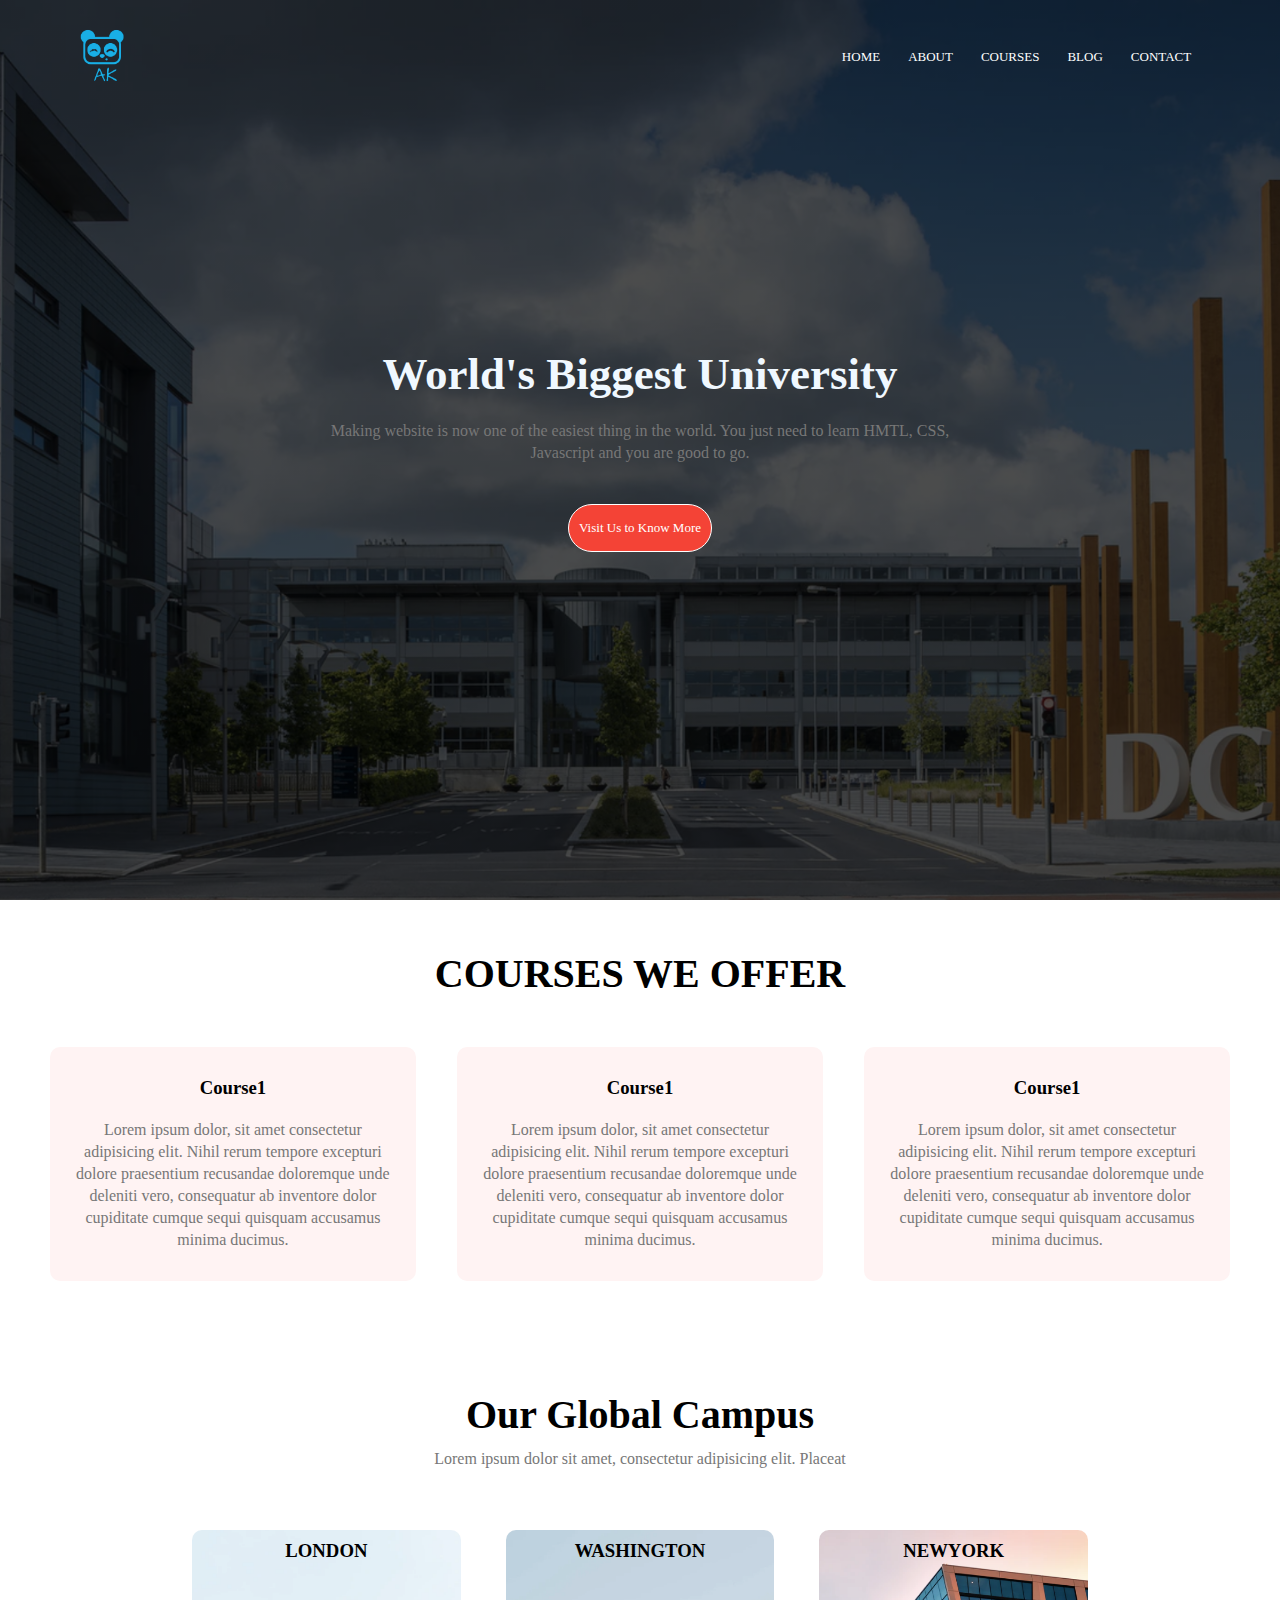
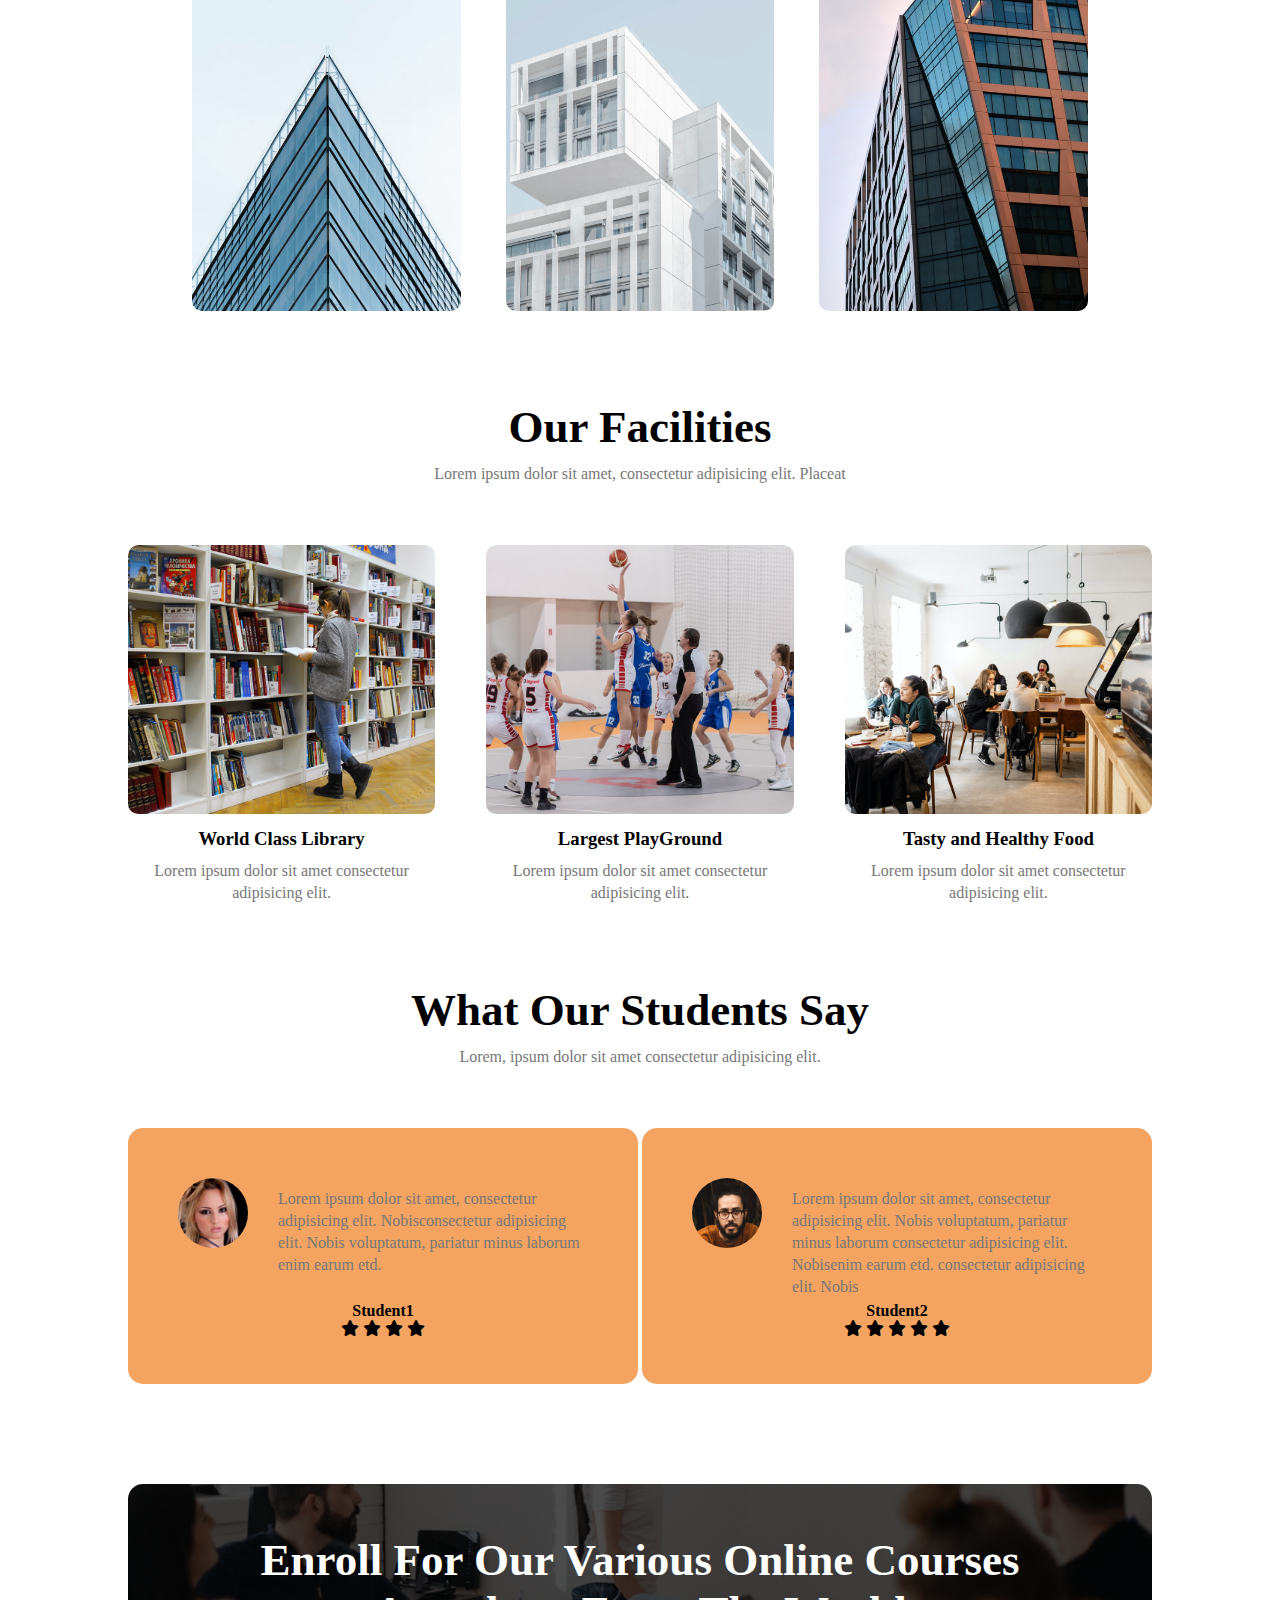
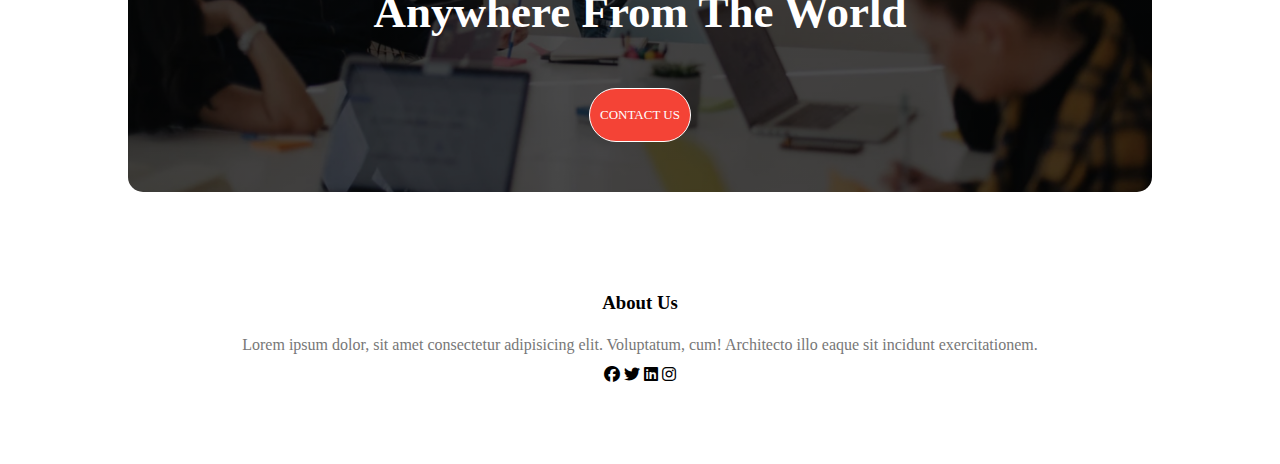
<file: index.html>
<!DOCTYPE html>
<html lang="en">
  <head>
    <meta charset="UTF-8" />
    <meta http-equiv="X-UA-Compatible" content="IE=edge" />
    <meta name="viewport" content="width=device-width, initial-scale=1.0" />
    <title>WEBSITE_1</title>
    <link rel="stylesheet" href="style.css" />
    <link
      rel="stylesheet"
      href="https://cdnjs.cloudflare.com/ajax/libs/font-awesome/6.1.1/css/all.min.css"
    />
  </head>
  <body>
    <div class="main_container">
      <section class="header">
        <nav>
          <a href="index.html"><img src="images/logo.png" /></a>
          <div class="nav-links" id="navLinks">
            <i class="fa fa-times" onclick="hideMenu()"></i>
            <ul>
              <li><a href="">HOME</a></li>
              <li><a href="">ABOUT</a></li>
              <li><a href="">COURSES</a></li>
              <li><a href="">BLOG</a></li>
              <li><a href="">CONTACT</a></li>
            </ul>
          </div>
          <i class="fa fa-bars" onclick="showMenu()"></i>
        </nav>

        <div class="text-box">
          <h1>World's Biggest University</h1>
          <p>
            Making website is now one of the easiest thing in the world. You
            just need to learn HMTL, CSS,<br />
            Javascript and you are good to go.
          </p>
          <a href="index.html" class="hero-btn">Visit Us to Know More</a>
        </div>
      </section>

      <!-- -----COURSES------ -->
      <section class="course">
        <h1>COURSES WE OFFER</h1>
        <div class="row">
          <div class="course-col">
            <h3>Course1</h3>
            <p>
              Lorem ipsum dolor, sit amet consectetur adipisicing elit. Nihil
              rerum tempore excepturi dolore praesentium recusandae doloremque
              unde deleniti vero, consequatur ab inventore dolor cupiditate
              cumque sequi quisquam accusamus minima ducimus.
            </p>
          </div>
          <div class="course-col">
            <h3>Course1</h3>
            <p>
              Lorem ipsum dolor, sit amet consectetur adipisicing elit. Nihil
              rerum tempore excepturi dolore praesentium recusandae doloremque
              unde deleniti vero, consequatur ab inventore dolor cupiditate
              cumque sequi quisquam accusamus minima ducimus.
            </p>
          </div>
          <div class="course-col">
            <h3>Course1</h3>
            <p>
              Lorem ipsum dolor, sit amet consectetur adipisicing elit. Nihil
              rerum tempore excepturi dolore praesentium recusandae doloremque
              unde deleniti vero, consequatur ab inventore dolor cupiditate
              cumque sequi quisquam accusamus minima ducimus.
            </p>
          </div>
        </div>
      </section>

      <section class="campus">
        <h1>Our Global Campus</h1>
        <p>Lorem ipsum dolor sit amet, consectetur adipisicing elit. Placeat</p>
        <div class="row">
          <div class="campus-col">
            <img src="images/london.png" alt="london" />
            <div class="layer">
              <h3>LONDON</h3>
            </div>
          </div>

          <div class="campus-col">
            <img src="images/washington.png" alt="washington" />
            <div class="layer">
              <h3>WASHINGTON</h3>
            </div>
          </div>

          <div class="campus-col">
            <img src="images/newyork.png" alt="newyork" />
            <div class="layer">
              <h3>NEWYORK</h3>
            </div>
          </div>
        </div>
      </section>

      <!-- -----FACITLIES------ -->
      <section class="facilities">
        <h1>Our Facilities</h1>
        <p>Lorem ipsum dolor sit amet, consectetur adipisicing elit. Placeat</p>
        <div class="row">
          <div class="facilities-col">
            <img src="images/library.png" alt="library" />
            <h3>World Class Library</h3>
            <p>Lorem ipsum dolor sit amet consectetur adipisicing elit.</p>
          </div>
          <div class="facilities-col">
            <img src="images/basketball.png" alt="basketball" />
            <h3>Largest PlayGround</h3>
            <p>Lorem ipsum dolor sit amet consectetur adipisicing elit.</p>
          </div>
          <div class="facilities-col">
            <img src="images/cafeteria.png" alt="cafeteria" />
            <h3>Tasty and Healthy Food</h3>
            <p>Lorem ipsum dolor sit amet consectetur adipisicing elit.</p>
          </div>
        </div>
      </section>

      <!-- ------TESTIMONIALS----- -->
      <section class="testimonials">
        <h1>What Our Students Say</h1>
        <p>Lorem, ipsum dolor sit amet consectetur adipisicing elit.</p>
        <div class="row">
          <div class="testimonials-col">
            <div class="sec">
              <img src="images/user1.jpg" alt="user1" />
              <p>
                Lorem ipsum dolor sit amet, consectetur adipisicing elit.
                Nobisconsectetur adipisicing elit. Nobis voluptatum, pariatur
                minus laborum enim earum etd.
              </p>
            </div>
            <div class="review">
              <h4>Student1</h4>
              <i class="fa fa-star"></i>
              <i class="fa fa-star"></i>
              <i class="fa fa-star"></i>
              <i class="fa fa-star"></i>
            </div>
          </div>
          <div class="testimonials-col">
            <div class="sec">
              <img src="images/user2.jpg" alt="user2" />
              <p>
                Lorem ipsum dolor sit amet, consectetur adipisicing elit. Nobis
                voluptatum, pariatur minus laborum consectetur adipisicing elit.
                Nobisenim earum etd. consectetur adipisicing elit. Nobis
              </p>
            </div>
            <div class="review">
              <h4>Student2</h4>
              <i class="fa fa-star"></i>
              <i class="fa fa-star"></i>
              <i class="fa fa-star"></i>
              <i class="fa fa-star"></i>
              <i class="fa fa-star"></i>
            </div>
          </div>
        </div>
      </section>

      <!-- ------CONTACT------ -->
      <section class="cta">
        <h1>
          Enroll For Our Various Online Courses <br />Anywhere From The World
        </h1>
        <p class="hero-btn">CONTACT US</p>
      </section>

      <!-- -----FOOTER----- -->
      <section class="footer">
        <h3>About Us</h3>
        <p>
          Lorem ipsum dolor, sit amet consectetur adipisicing elit. Voluptatum,
          cum! Architecto illo eaque sit incidunt exercitationem.
        </p>
        <i class="fa-brands fa-facebook"></i>
        <i class="fa-brands fa-twitter"></i>
        <i class="fa-brands fa-linkedin"></i>
        <i class="fa-brands fa-instagram"></i>
      </section>

      <script>
        var navLinks = document.getElementById("navLinks");
        function showMenu() {
          navLinks.style.right = "0";
        }

        function hideMenu() {
          navLinks.style.right = "-300px";
        }
      </script>
    </div>
  </body>
</html>
</file>
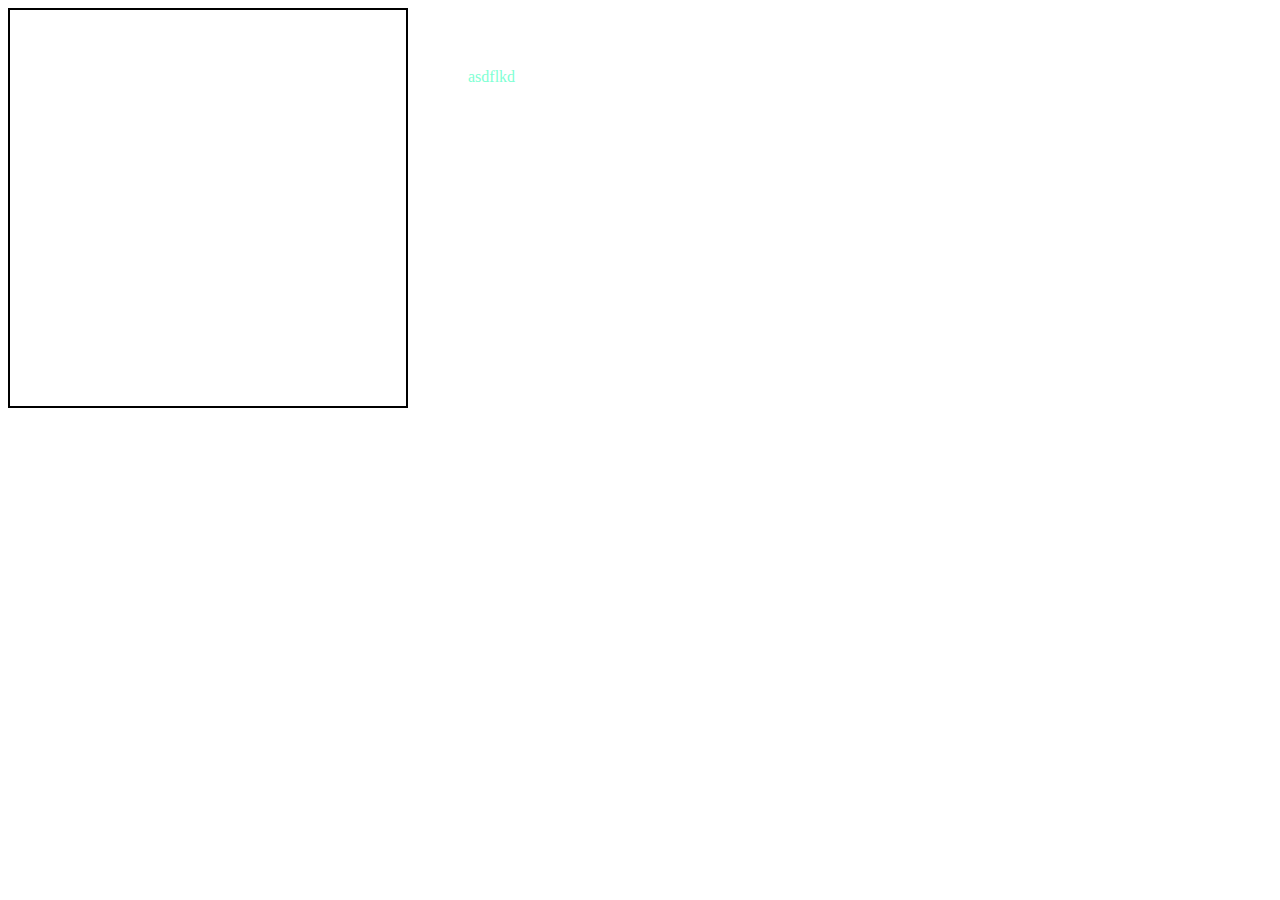
<file: adsf.html>
<!DOCTYPE html>
<html lang="en">
  <head>
    <meta charset="UTF-8" />
    <meta http-equiv="X-UA-Compatible" content="IE=edge" />
    <meta name="viewport" content="width=device-width, initial-scale=1.0" />
    <title>Document</title>
    <style>
      .oho {
        display: inline-block;
        margin: 60px;
      }
      .oho span {
        color: aquamarine;
      }
      .oho span::after {
        content: "";
        width: 0%;
        height: 4px;
        background: red;
        display: block;
        margin: auto;
        transition: 0.8s;
      }

      .oho span:hover::after {
        width: 100%;
      }

      .boxx {
        height: 400px;
        width: 400px;
        border: 2px solid black;
        box-sizing: border-box;
        cursor: pointer;
        background: #fff;
        transition: 0.3s;
        float: left;
      }

      .boxx :hover {
        box-shadow: 0 0 20px 0px rgba(0, 0, 0, 2);
      }
    </style>
  </head>
  <body>
    <!-- HOVER EFFECT -->
    <div class="oho">
      <span>asdflkd</span>
    </div>

    <div class="boxx"></div>
  </body>
</html>
</file>
<file: style.css>
* {
  margin: 0;
  padding: 0;
}

.header {
  min-height: 100vh;
  width: 100%;

  background-image: linear-gradient(rgba(0, 0, 0, 0.7), rgba(0, 0, 0, 0.7)),
    url(images/banner.png);
  background-position: center;
  background-size: cover;
  position: relative;
}

nav {
  display: flex;
  padding: 2% 6%;
  justify-content: space-between;
  align-items: center;
}

nav img {
  width: 50px;
}

nav ul li {
  list-style-type: none;
  display: inline-block;
  padding: 8px 12px;
  position: relative;
}

.nav-links ul li a {
  text-decoration: none;
  color: white;
  font-size: 13px;
}

.nav-links ul li::after {
  content: "";
  width: 0%;
  height: 3px;
  background: #f44336;
  display: block;
  margin: auto;
  transition: 0.5s;
}

.nav-links ul li:hover::after {
  width: 100%;
}

.text-box {
  width: 90%;
  color: aliceblue;
  position: absolute;
  top: 50%;
  left: 50%;
  transform: translate(-50%, -50%);
  text-align: center;
}

h1 {
  font-size: 45px;
}

.text-box p {
  margin: 10px 0 30px;
}

.hero-btn {
  display: inline-block;
  text-decoration: none;
  color: #fff;
  border: 1px solid #fff;
  padding: 15px 10px;
  font-size: 13px;
  background: #f44336;
  position: relative;
  cursor: pointer;
  border-radius: 30px;
}

.hero-btn:hover {
  border: 1px solid #777;
  background: #f44336;
  border-radius: 5px;
  transition: 1s;
  box-shadow: rgba(50, 50, 93, 0.25) 0px 30px 60px -12px inset,
    rgba(0, 0, 0, 0.3) 0px 18px 36px -18px inset;
}

.header .fa {
  display: none;
}
@media (max-width: 700px) {
  .text-box h1 {
    font-size: 20px;
  }

  .text-box p {
    font-size: 13px;
  }

  .nav-links ul li {
    display: block;
    padding: 20px 50px;
  }

  .nav-links {
    position: absolute;
    background-color: #f44336;
    height: 100vh;
    width: 50%;
    top: 0;
    right: -300px;
    text-align: left;
    z-index: 1;
    transition: 1s;
  }

  .header .fa {
    display: block;
    font-size: 30px;
    color: white;
    cursor: pointer;
    padding: 20px;
  }

  .row {
    flex-direction: column;
    margin: 10px 20px;
    display: flex;
  }

  .review .fa {
    color: #f44336;
  }

  .sec img {
    margin-left: 0px;
    margin-right: 15px;
  }

  .testimonials-col {
    margin-bottom: 10px;
  }

  .cta h1 {
    font-size: 28px;
  }
}

/* -----COURSES----- */
.course {
  padding: 50px;
  text-align: center;
}

.course h1 {
  font-size: 40px;
}

p {
  color: #777;
  font-size: 16px;
  font-weight: 300;
  line-height: 22px;
  padding: 10px;
}

.row {
  margin-top: 50px;
  display: flex;
  justify-content: space-between;
}

.course-col {
  flex-basis: 31%;
  background: #fff3f3;
  border-radius: 10px;
  box-sizing: border-box;
  padding: 20px 12px;
  margin-bottom: 20px;
  transition: 0.6s;
  cursor: pointer;
}

h3 {
  text-align: center;
  font-weight: 600;
  margin: 10px 0;
}
.row :hover {
  box-shadow: 0 0 20px 0px rgba(0, 0, 0, 2);
}

.course-col :hover {
  box-shadow: none;
}

/* ------CAMPUS SECTION ------ */

.campus {
  width: 70%;
  margin: auto;
  text-align: center;
  padding-top: 40px;
}

.campus h1 {
  font-size: 40px;
}

.campus-col {
  flex-basis: 30%;
  position: relative;
  overflow: hidden;
  border-radius: 10px;
  margin-bottom: 30px;
}

.campus-col img {
  width: 100%;
  height: 100%;
  display: block;
}

.layer {
  background: transparent;
  height: 100%;
  width: 100%;
  position: absolute;
  top: 0;
  left: 0;
  transition: 1s;
}

.campus-col :hover {
  background: rgba(226, 0, 0, 0.7);
}

.facilities {
  width: 80%;
  margin: auto;
  text-align: center;
  padding-top: 60px;
}

.facilities-col {
  flex-basis: 30%;
  position: relative;
  margin-bottom: 40px;
  border-radius: 10px;
  overflow: hidden;
}

.facilities-col img {
  border-radius: 10px;
  width: 100%;
}

.facilities-col :hover {
  box-shadow: none;
}

.facilities-col p {
  padding: 0;
}

/* -----TESTIMONIAL----- */

.testimonials {
  width: 80%;
  margin: auto;
  text-align: center;
  padding-top: 40px;
  margin-bottom: 50px;
}

.testimonials-col {
  background-color: sandybrown;
  border-radius: 15px;
  flex-basis: 42%;
  padding: 40px;
}

.sec {
  text-align: left;
  display: flex;
  padding-top: 10px;
  border-radius: 10px;
  cursor: pointer;
  height: 70%;
}

.testimonials-col img {
  height: 70px;
  width: 70px;
  border-radius: 35px;
  margin-left: 10px;
  margin-right: 20px;
}

.review {
  display: block;
}

.testimonials-col :hover {
  box-shadow: none;
}

.cta {
  text-align: center;
  padding: 200px, 0;
  width: 80%;
  margin: 100px auto;
  background-image: linear-gradient(rgba(0, 0, 0, 0.7), rgba(0, 0, 0, 0.7)),
    url(images/banner2.jpg);
  background-position: center;
  background-size: cover;
  border-radius: 15px;
}

.cta h1 {
  color: white;
  padding: 50px;
}

.cta p {
  margin-bottom: 50px;
}

.footer {
  text-align: center;
  width: 80%;
  margin: 80px auto;
}
</file>
